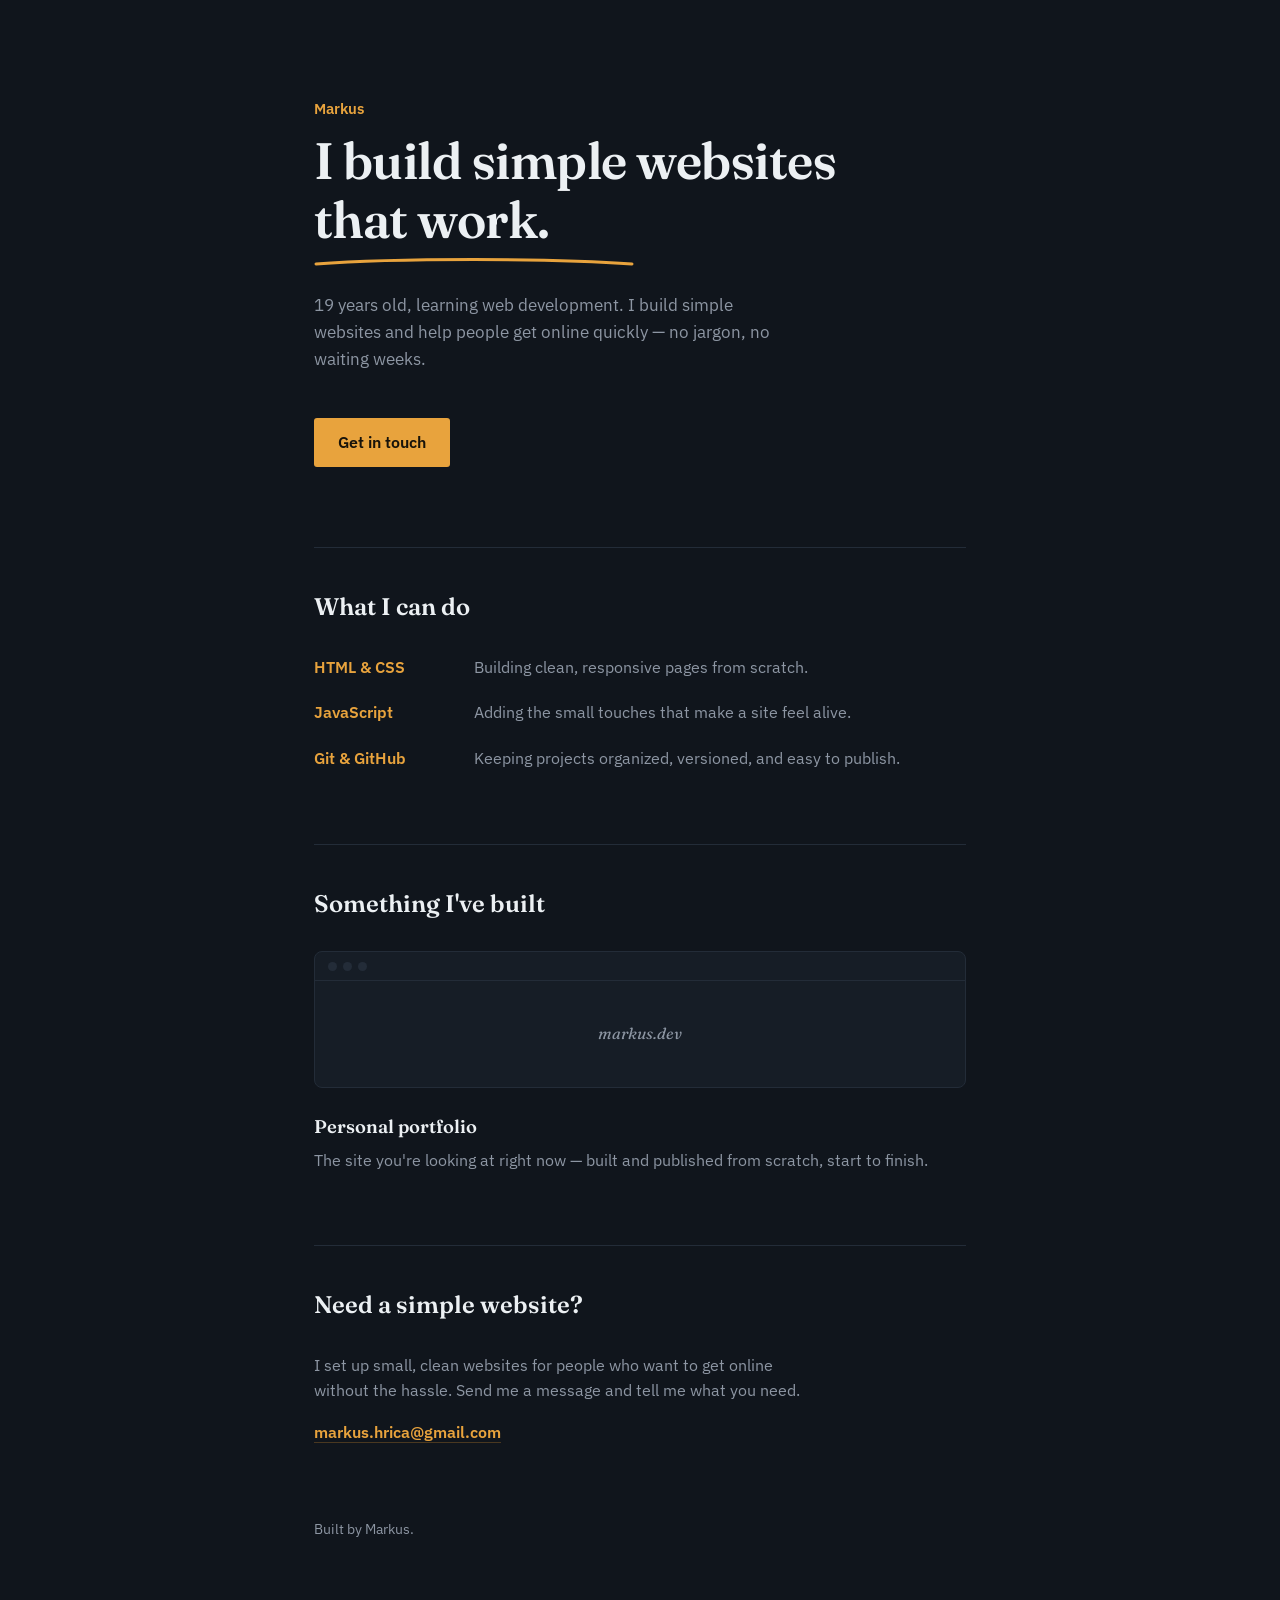
<file: index.html>
<!doctype html>
<html lang="en">
<head>
  <meta charset="utf-8" />
  <meta name="viewport" content="width=device-width,initial-scale=1" />
  <!-- Edit the <title> to your preferred site title -->
  <title>Markus — Web Developer</title>
  <meta name="description" content="Markus builds simple, fast websites and helps people get online quickly.">

  <!-- Fonts: you can keep these or remove if you want a system font -->
  <link rel="preconnect" href="https://fonts.googleapis.com">
  <link rel="preconnect" href="https://fonts.gstatic.com" crossorigin>
  <link href="https://fonts.googleapis.com/css2?family=Fraunces:opsz,wght@9..144,500;9..144,600&family=IBM+Plex+Sans:wght@400;500;600&display=swap" rel="stylesheet">

  <!-- Keep this reference if you include style.css in the same folder -->
  <link rel="stylesheet" href="style.css">
</head>
<body>

<div class="wrap">

  <!-- HERO: change your name and headline here -->
  <header class="hero">
    <!-- eyebrow = small label above the heading -->
    <p class="eyebrow">Markus</p>

    <!-- hero-name: edit the sentence to say what you want -->
    <h1 class="hero-name">
      I build simple websites<br>that work.
      <svg class="underline" viewBox="0 0 320 12" aria-hidden="true">
        <path d="M2 8 C 80 2, 240 2, 318 8" />
      </svg>
    </h1>

    <!-- hero-bio: change this to your 1–2 sentence bio -->
    <p class="hero-bio">
      19 years old, learning web development. I build simple websites
      and help people get online quickly — no jargon, no waiting weeks.
    </p>

    <!-- CTA: change the href to your contact anchor or a mailto link -->
    <a class="cta" href="#contact">Get in touch</a>
  </header>

  <!-- SKILLS: replace list items with your 2–3 skills -->
  <section class="section">
    <h2 class="section-title">What I can do</h2>
    <ul class="skill-list">
      <li>
        <span class="skill-name">HTML &amp; CSS</span>
        <span class="skill-desc">Building clean, responsive pages from scratch.</span>
      </li>
      <li>
        <span class="skill-name">JavaScript</span>
        <span class="skill-desc">Adding the small touches that make a site feel alive.</span>
      </li>
      <li>
        <span class="skill-name">Git &amp; GitHub</span>
        <span class="skill-desc">Keeping projects organized, versioned, and easy to publish.</span>
      </li>
    </ul>
  </section>

  <!-- PROJECT: replace title/description/link with your project -->
  <section class="section">
    <h2 class="section-title">Something I've built</h2>
    <div class="project">
      <div class="browser-frame" aria-hidden="true">
        <div class="browser-bar">
          <span class="dot"></span><span class="dot"></span><span class="dot"></span>
        </div>
        <div class="browser-body">
          <p class="browser-placeholder">markus.dev</p>
        </div>
      </div>
      <div class="project-info">
        <h3>Personal portfolio</h3>
        <p>The site you're looking at right now — built and published from scratch, start to finish.</p>
      </div>
    </div>
  </section>

  <!-- CONTACT: change the email to your real email or a contact form URL -->
  <section class="section" id="contact">
    <h2 class="section-title">Need a simple website?</h2>
    <p class="contact-text">
      I set up small, clean websites for people who want to get online
      without the hassle. Send me a message and tell me what you need.
    </p>
    <div class="contact-links">
      <!-- EDIT THIS EMAIL to your real address (or change to a contact form link) -->
      <a href="mailto:markus.hrica@gmail.com">markus.hrica@gmail.com</a>
    </div>
  </section>

  <footer class="footer">
    <p>Built by Markus.</p>
  </footer>

</div>

</body>
</html>
</file>
<file: style.css>
:root {
  --bg: #10151c;
  --surface: #161d26;
  --border: #232c38;
  --text: #ecf0f3;
  --text-muted: #8d96a3;
  --accent: #e8a33d;
  --accent-soft: #4a3820;

  --font-display: "Fraunces", serif;
  --font-body: "IBM Plex Sans", sans-serif;
}

* { box-sizing: border-box; }

html { scroll-behavior: smooth; }

body {
  margin: 0;
  background: var(--bg);
  color: var(--text);
  font-family: var(--font-body);
  line-height: 1.6;
  -webkit-font-smoothing: antialiased;
}

.wrap {
  max-width: 700px;
  margin: 0 auto;
  padding: 6rem 1.5rem 4rem;
}

.hero { margin-bottom: 5rem; }

.eyebrow {
  margin: 0 0 0.75rem;
  font-size: 0.95rem;
  color: var(--accent);
  font-weight: 600;
}

.hero-name {
  position: relative;
  margin: 0 0 1.5rem;
  font-family: var(--font-display);
  font-weight: 600;
  font-size: clamp(2.1rem, 5.5vw, 3.2rem);
  line-height: 1.15;
  letter-spacing: -0.01em;
}

.underline {
  display: block;
  width: min(320px, 60%);
  height: 12px;
  margin-top: 0.4rem;
}
.underline path {
  fill: none;
  stroke: var(--accent);
  stroke-width: 3;
  stroke-linecap: round;
  stroke-dasharray: 400;
  stroke-dashoffset: 400;
  animation: draw-underline 1.1s ease-out 0.3s forwards;
}
@media (prefers-reduced-motion: reduce) {
  .underline path { animation: none; stroke-dashoffset: 0; }
}
@keyframes draw-underline {
  to { stroke-dashoffset: 0; }
}

.hero-bio {
  max-width: 46ch;
  color: var(--text-muted);
  font-size: 1.05rem;
}

.cta {
  display: inline-block;
  margin-top: 1.75rem;
  padding: 0.75rem 1.5rem;
  background: var(--accent);
  color: #17130a;
  font-weight: 600;
  text-decoration: none;
  border-radius: 3px;
  transition: transform 0.15s ease;
}
.cta:hover { transform: translateY(-2px); }
.cta:focus-visible {
  outline: 2px solid var(--text);
  outline-offset: 3px;
}

.section {
  margin-bottom: 4.5rem;
  padding-top: 2.5rem;
  border-top: 1px solid var(--border);
}

.section-title {
  font-family: var(--font-display);
  font-weight: 600;
  font-size: 1.5rem;
  margin: 0 0 1.75rem;
}

.skill-list {
  list-style: none;
  margin: 0;
  padding: 0;
  display: flex;
  flex-direction: column;
  gap: 1.25rem;
}

.skill-list li {
  display: grid;
  grid-template-columns: 9rem 1fr;
  gap: 1rem;
  align-items: baseline;
}

.skill-name {
  font-weight: 600;
  color: var(--accent);
}

.skill-desc {
  color: var(--text-muted);
}

@media (max-width: 520px) {
  .skill-list li {
    grid-template-columns: 1fr;
    gap: 0.25rem;
  }
}

.project {
  display: grid;
  gap: 1.5rem;
}

.browser-frame {
  border: 1px solid var(--border);
  border-radius: 8px;
  overflow: hidden;
  background: var(--surface);
}

.browser-bar {
  display: flex;
  gap: 6px;
  padding: 0.6rem 0.8rem;
  border-bottom: 1px solid var(--border);
}

.dot {
  width: 9px;
  height: 9px;
  border-radius: 50%;
  background: var(--border);
}

.browser-body {
  padding: 2.5rem 1.5rem;
  display: flex;
  align-items: center;
  justify-content: center;
}

.browser-placeholder {
  margin: 0;
  color: var(--text-muted);
  font-family: var(--font-display);
  font-style: italic;
}

.project-info h3 {
  margin: 0 0 0.4rem;
  font-family: var(--font-display);
  font-size: 1.15rem;
  font-weight: 600;
}

.project-info p {
  margin: 0;
  color: var(--text-muted);
}

.contact-text {
  max-width: 50ch;
  color: var(--text-muted);
}

.contact-links a {
  color: var(--accent);
  font-weight: 600;
  text-decoration: none;
  border-bottom: 1px solid var(--accent-soft);
}
.contact-links a:hover { border-bottom-color: var(--accent); }

.footer {
  margin-top: 3rem;
  color: var(--text-muted);
  font-size: 0.9rem;
}
</file>
